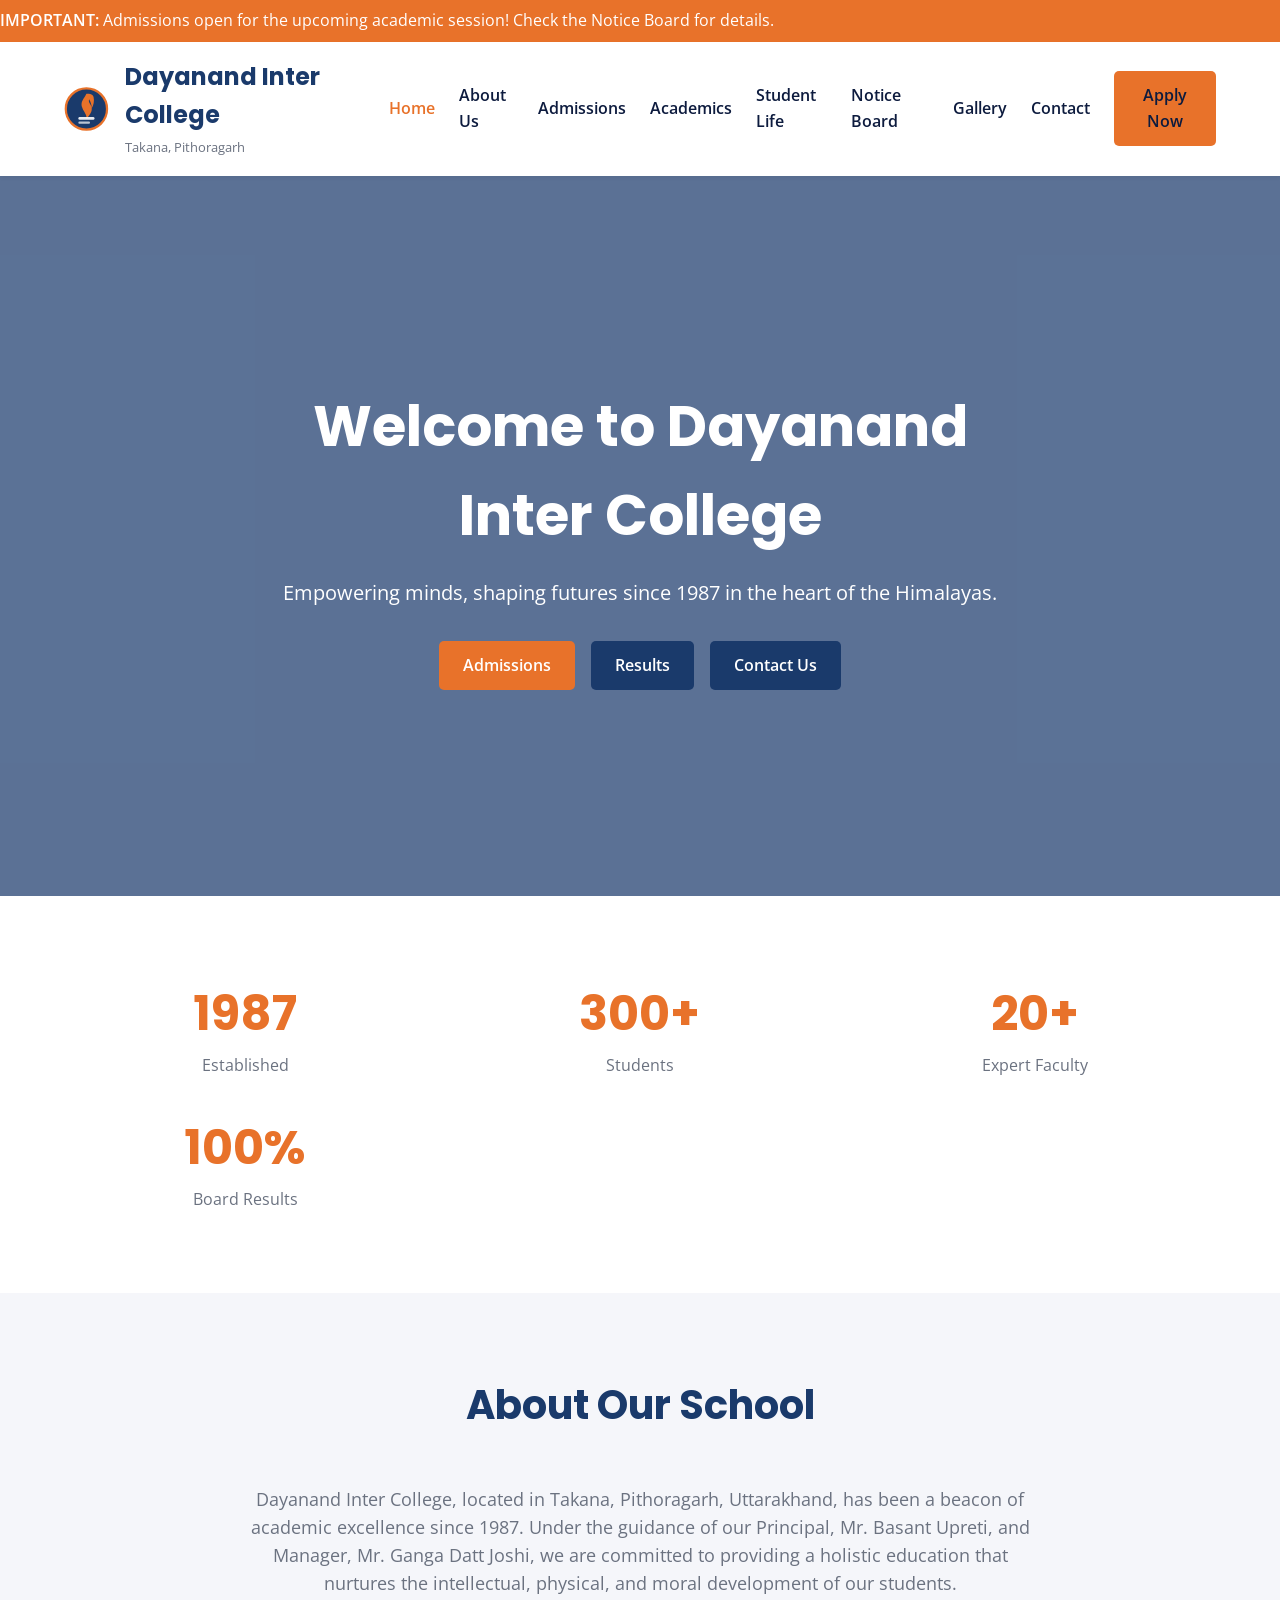
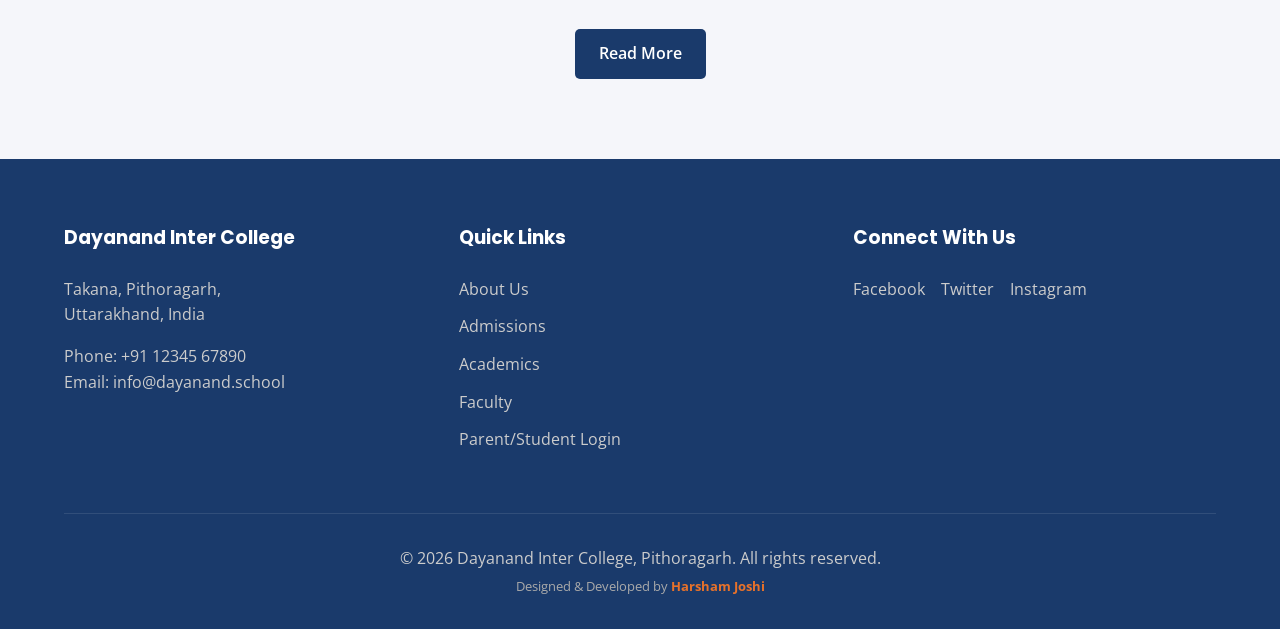
<file: index.html>
﻿<!DOCTYPE html>
<html lang="en">
<head>
    <meta charset="UTF-8">
    <meta name="viewport" content="width=device-width, initial-scale=1.0">
    <title>Dayanand Inter College | Pithoragarh</title>
    <link rel="stylesheet" href="css/style.css">
</head>
<body>
    <!-- Ticker -->
    <div class="ticker-wrap">
        <div class="ticker">
            <span style="font-weight: 600;">IMPORTANT:</span> Admissions open for the upcoming academic session! Check the Notice Board for details.
        </div>
    </div>

    <!-- Navbar -->
    <nav class="navbar">
        <a href="index.html" class="nav-brand">
            <svg width="50" height="50" viewBox="0 0 50 50" xmlns="http://www.w3.org/2000/svg">
                <circle cx="25" cy="25" r="23" fill="#1A3A6B" stroke="#E8722A" stroke-width="2.5"/>
                <path d="M25 8c-2.5 5.5-7.5 9-4.5 16 1.5 4.5 5.5 7.5 4.5 12 3-3.5 7.5-8 5.5-14-1.5-3.5-3.5-5-2.5-8 2 3.5 3 7 3 10 2-3.5 3-8 2-12.5-1-3-4-3.5-8-3.5z" fill="#E8722A"/>
                <rect x="16" y="34" width="18" height="3" rx="1.5" fill="white" opacity="0.9"/>
                <rect x="16" y="39" width="13" height="2.5" rx="1.2" fill="white" opacity="0.7"/>
            </svg>
            <div>
                <h1>Dayanand Inter College</h1>
                <span style="font-size: 0.8rem; color: var(--text-body);">Takana, Pithoragarh</span>
            </div>
        </a>
        <div class="menu-toggle">☰</div>
        <ul class="nav-links">
            <li><a href="index.html" style="color: var(--accent-orange);">Home</a></li>
            <li><a href="about.html">About Us</a></li>
            <li><a href="admissions.html">Admissions</a></li>
            <li><a href="academics.html">Academics</a></li>
            <li><a href="student-life.html">Student Life</a></li>
            <li><a href="notice-board.html">Notice Board</a></li>
            <li><a href="gallery.html">Gallery</a></li>
            <li><a href="contact.html">Contact</a></li>
            <li><a href="admissions.html" class="btn btn-accent">Apply Now</a></li>
        </ul>
    </nav>

    <!-- Hero Section -->
    <header class="hero" style="background-image: url('https://images.unsplash.com/photo-1592289196522-83c74eb734e5?auto=format&fit=crop&w=1600&q=80');">
        <div class="hero-content">
            <h1 class="floating-3d">Welcome to Dayanand Inter College</h1>
            <p>Empowering minds, shaping futures since 1987 in the heart of the Himalayas.</p>
            <div class="hero-buttons">
                <a href="admissions.html" class="btn btn-accent">Admissions</a>
                <a href="results.html" class="btn btn-primary">Results</a>
                <a href="contact.html" class="btn btn-primary">Contact Us</a>
            </div>
        </div>
    </header>

    <!-- Quick Stats -->
    <section class="section" style="background: var(--bg-white);">
        <div class="grid" style="text-align: center;">
            <div>
                <h2 style="font-size: 3rem; color: var(--accent-orange); margin-bottom: 0;">1987</h2>
                <p>Established</p>
            </div>
            <div>
                <h2 style="font-size: 3rem; color: var(--accent-orange); margin-bottom: 0;">300+</h2>
                <p>Students</p>
            </div>
            <div>
                <h2 style="font-size: 3rem; color: var(--accent-orange); margin-bottom: 0;">20+</h2>
                <p>Expert Faculty</p>
            </div>
            <div>
                <h2 style="font-size: 3rem; color: var(--accent-orange); margin-bottom: 0;">100%</h2>
                <p>Board Results</p>
            </div>
        </div>
    </section>

    <!-- About Preview -->
    <section class="section">
        <h2 class="section-title">About Our School</h2>
        <div style="max-width: 800px; margin: 0 auto; text-align: center;">
            <p style="font-size: 1.1rem; margin-bottom: 2rem;">Dayanand Inter College, located in Takana, Pithoragarh, Uttarakhand, has been a beacon of academic excellence since 1987. Under the guidance of our Principal, Mr. Basant Upreti, and Manager, Mr. Ganga Datt Joshi, we are committed to providing a holistic education that nurtures the intellectual, physical, and moral development of our students.</p>
            <a href="about.html" class="btn btn-primary">Read More</a>
        </div>
    </section>

    <!-- Footer -->
    <footer class="footer">
        <div class="footer-grid">
            <div>
                <h3>Dayanand Inter College</h3>
                <p style="margin-bottom: 1rem; color: #ccc;">Takana, Pithoragarh,<br>Uttarakhand, India</p>
                <p style="color: #ccc;">Phone: +91 12345 67890</p>
                <p style="color: #ccc;">Email: info@dayanand.school</p>
            </div>
            <div>
                <h3>Quick Links</h3>
                <ul>
                    <li><a href="about.html">About Us</a></li>
                    <li><a href="admissions.html">Admissions</a></li>
                    <li><a href="academics.html">Academics</a></li>
                    <li><a href="faculty.html">Faculty</a></li>
                    <li><a href="#">Parent/Student Login</a></li>
                </ul>
            </div>
            <div>
                <h3>Connect With Us</h3>
                <ul style="display: flex; gap: 1rem;">
                    <li><a href="#">Facebook</a></li>
                    <li><a href="#">Twitter</a></li>
                    <li><a href="#">Instagram</a></li>
                </ul>
            </div>
        </div>
        <div class="footer-bottom" style="display:flex; flex-direction:column; align-items:center; gap:0.3rem;">
            <p>&copy; 2026 Dayanand Inter College, Pithoragarh. All rights reserved.</p><p style="font-size:0.8rem; color:#aaa;">Designed &amp; Developed by <strong style="color:var(--accent-orange);">Harsham Joshi</strong></p>
        </div>
    </footer>

    <script src="js/main.js"></script>
</body>
</html>
</file>
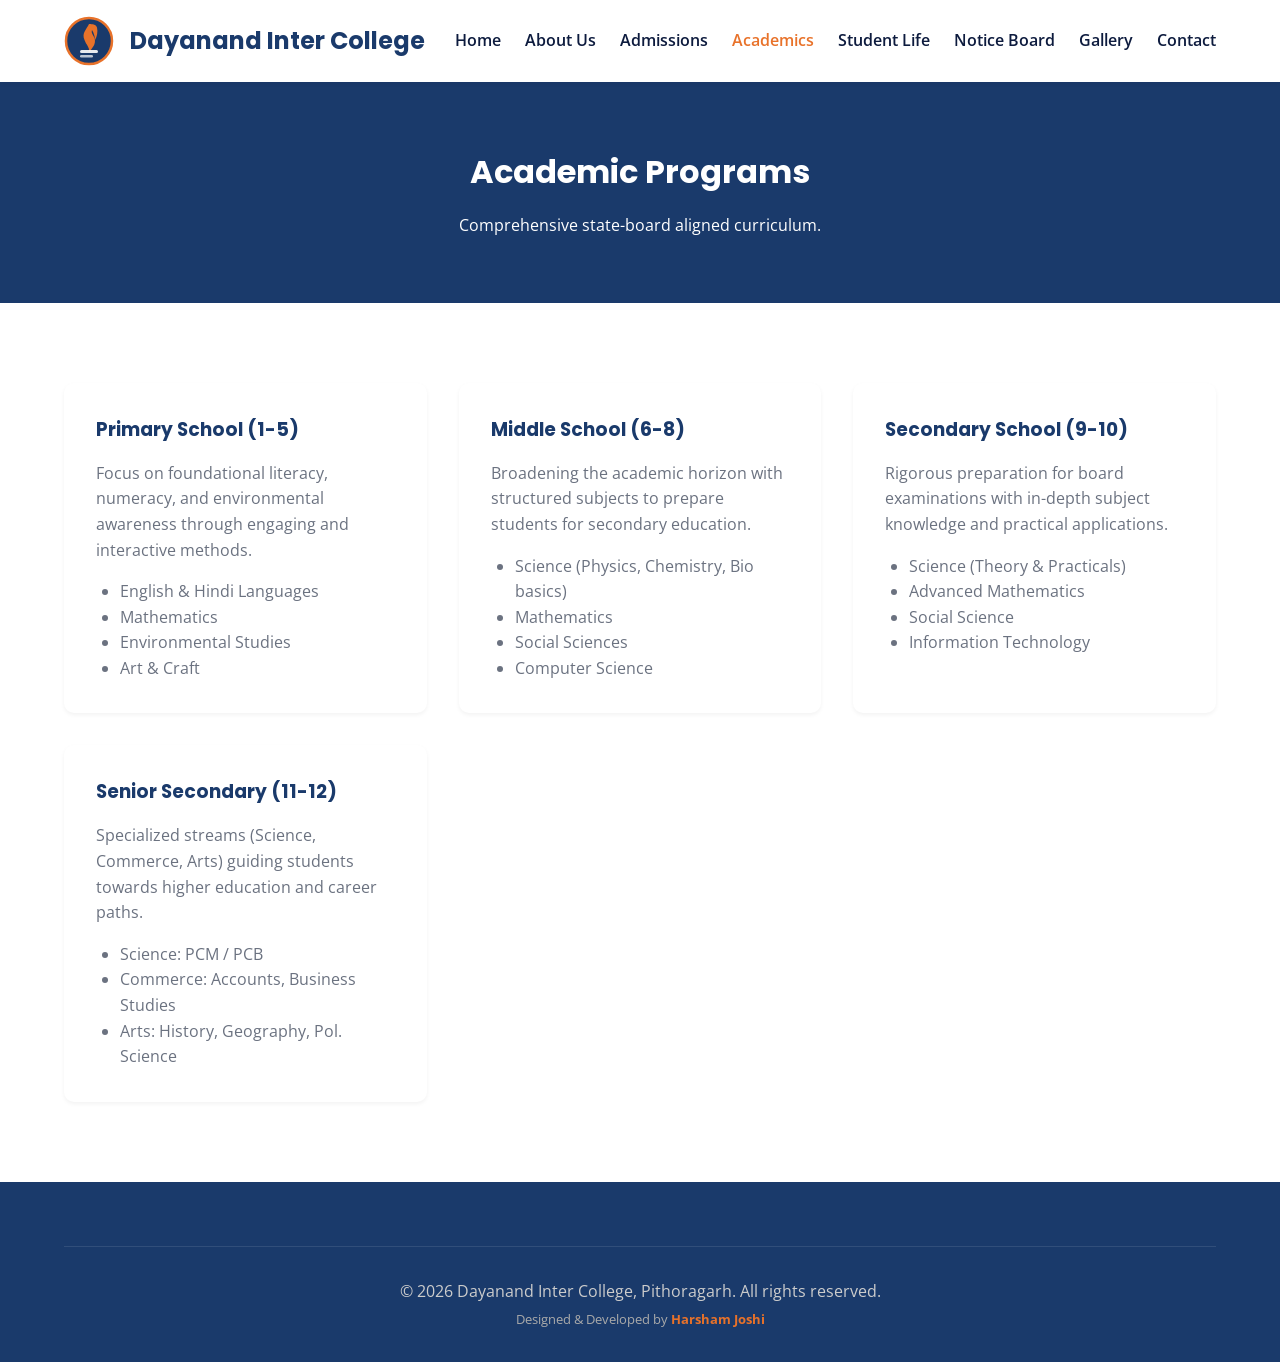
<file: academics.html>
﻿<!DOCTYPE html>
<html lang="en">
<head>
    <meta charset="UTF-8">
    <meta name="viewport" content="width=device-width, initial-scale=1.0">
    <title>Academics | Dayanand Inter College</title>
    <link rel="stylesheet" href="css/style.css">
</head>
<body>
    <!-- Navbar -->
    <nav class="navbar">
        <a href="index.html" class="nav-brand">
            <svg width="50" height="50" viewBox="0 0 50 50" xmlns="http://www.w3.org/2000/svg">
                <circle cx="25" cy="25" r="23" fill="#1A3A6B" stroke="#E8722A" stroke-width="2.5"/>
                <path d="M25 8c-2.5 5.5-7.5 9-4.5 16 1.5 4.5 5.5 7.5 4.5 12 3-3.5 7.5-8 5.5-14-1.5-3.5-3.5-5-2.5-8 2 3.5 3 7 3 10 2-3.5 3-8 2-12.5-1-3-4-3.5-8-3.5z" fill="#E8722A"/>
                <rect x="16" y="34" width="18" height="3" rx="1.5" fill="white" opacity="0.9"/>
                <rect x="16" y="39" width="13" height="2.5" rx="1.2" fill="white" opacity="0.7"/>
            </svg>
            <div>
                <h1>Dayanand Inter College</h1>
            </div>
        </a>
        <div class="menu-toggle">☰</div>
        <ul class="nav-links">
            <li><a href="index.html">Home</a></li>
            <li><a href="about.html">About Us</a></li>
            <li><a href="admissions.html">Admissions</a></li>
            <li><a href="academics.html" style="color: var(--accent-orange);">Academics</a></li>
            <li><a href="student-life.html">Student Life</a></li>
            <li><a href="notice-board.html">Notice Board</a></li>
            <li><a href="gallery.html">Gallery</a></li>
            <li><a href="contact.html">Contact</a></li>
        </ul>
    </nav>

    <div style="background-color: var(--primary-blue); color: white; padding: 4rem 5%; text-align: center;">
        <h1 style="color: white; margin-bottom: 0;">Academic Programs</h1>
        <p style="margin-top: 1rem;">Comprehensive state-board aligned curriculum.</p>
    </div>

    <section class="section" style="background: var(--bg-white);">
        <div class="grid">
            <div class="card">
                <h3 style="color: var(--primary-blue);">Primary School (1-5)</h3>
                <p>Focus on foundational literacy, numeracy, and environmental awareness through engaging and interactive methods.</p>
                <ul style="margin-top: 1rem; padding-left: 1.5rem; color: var(--text-body);">
                    <li>English & Hindi Languages</li>
                    <li>Mathematics</li>
                    <li>Environmental Studies</li>
                    <li>Art & Craft</li>
                </ul>
            </div>
            
            <div class="card">
                <h3 style="color: var(--primary-blue);">Middle School (6-8)</h3>
                <p>Broadening the academic horizon with structured subjects to prepare students for secondary education.</p>
                <ul style="margin-top: 1rem; padding-left: 1.5rem; color: var(--text-body);">
                    <li>Science (Physics, Chemistry, Bio basics)</li>
                    <li>Mathematics</li>
                    <li>Social Sciences</li>
                    <li>Computer Science</li>
                </ul>
            </div>

            <div class="card">
                <h3 style="color: var(--primary-blue);">Secondary School (9-10)</h3>
                <p>Rigorous preparation for board examinations with in-depth subject knowledge and practical applications.</p>
                <ul style="margin-top: 1rem; padding-left: 1.5rem; color: var(--text-body);">
                    <li>Science (Theory & Practicals)</li>
                    <li>Advanced Mathematics</li>
                    <li>Social Science</li>
                    <li>Information Technology</li>
                </ul>
            </div>

            <div class="card">
                <h3 style="color: var(--primary-blue);">Senior Secondary (11-12)</h3>
                <p>Specialized streams (Science, Commerce, Arts) guiding students towards higher education and career paths.</p>
                <ul style="margin-top: 1rem; padding-left: 1.5rem; color: var(--text-body);">
                    <li>Science: PCM / PCB</li>
                    <li>Commerce: Accounts, Business Studies</li>
                    <li>Arts: History, Geography, Pol. Science</li>
                </ul>
            </div>
        </div>
    </section>

    <!-- Footer -->
    <footer class="footer">
        <div class="footer-bottom" style="display:flex; flex-direction:column; align-items:center; gap:0.3rem;">
            <p>&copy; 2026 Dayanand Inter College, Pithoragarh. All rights reserved.</p><p style="font-size:0.8rem; color:#aaa;">Designed &amp; Developed by <strong style="color:var(--accent-orange);">Harsham Joshi</strong></p>
        </div>
    </footer>

    <script src="js/main.js"></script>
</body>
</html>
</file>
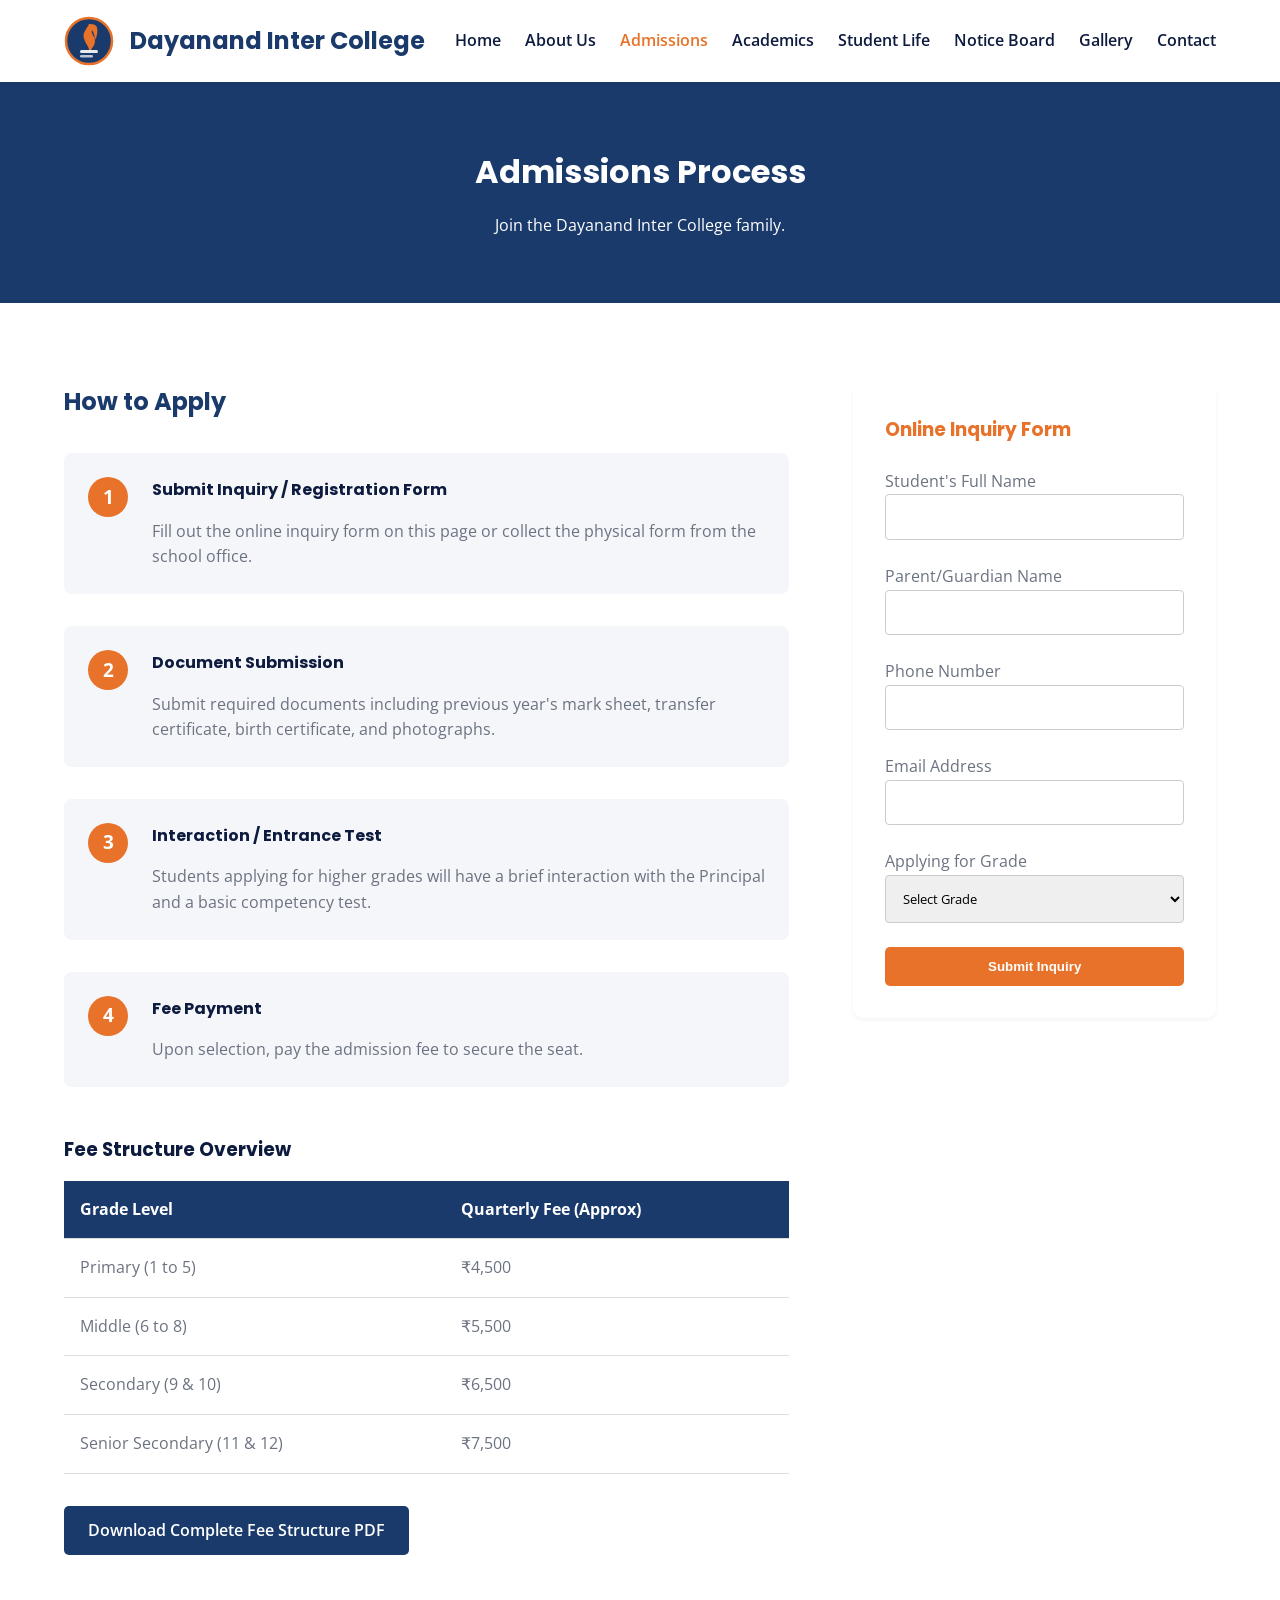
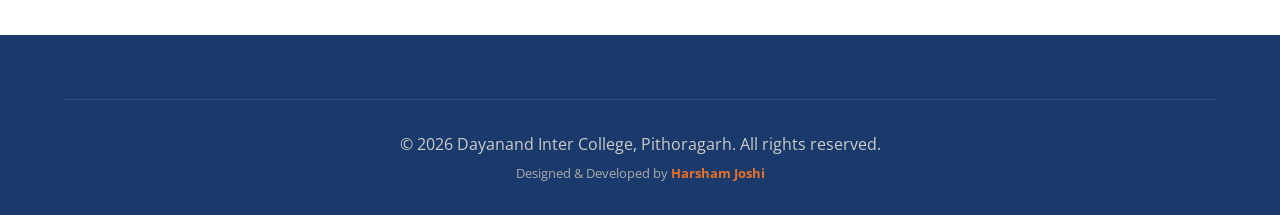
<file: admissions.html>
﻿<!DOCTYPE html>
<html lang="en">
<head>
    <meta charset="UTF-8">
    <meta name="viewport" content="width=device-width, initial-scale=1.0">
    <title>Admissions | Dayanand Inter College</title>
    <link rel="stylesheet" href="css/style.css">
    <style>
        .step {
            display: flex;
            align-items: flex-start;
            margin-bottom: 2rem;
            background: var(--bg-light);
            padding: 1.5rem;
            border-radius: 8px;
        }
        .step-number {
            background: var(--accent-orange);
            color: white;
            width: 40px;
            height: 40px;
            border-radius: 50%;
            display: flex;
            align-items: center;
            justify-content: center;
            font-weight: bold;
            font-size: 1.2rem;
            margin-right: 1.5rem;
            flex-shrink: 0;
        }
        table {
            width: 100%;
            border-collapse: collapse;
            margin-bottom: 2rem;
            background: white;
        }
        th, td {
            padding: 1rem;
            text-align: left;
            border-bottom: 1px solid #ddd;
        }
        th {
            background-color: var(--primary-blue);
            color: white;
        }
        .form-group {
            margin-bottom: 1.5rem;
        }
        .form-control {
            width: 100%;
            padding: 0.8rem;
            border: 1px solid #ccc;
            border-radius: 4px;
            font-family: var(--font-body);
        }
    </style>
</head>
<body>
    <!-- Navbar -->
    <nav class="navbar">
        <a href="index.html" class="nav-brand">
            <svg width="50" height="50" viewBox="0 0 50 50" xmlns="http://www.w3.org/2000/svg">
                <circle cx="25" cy="25" r="23" fill="#1A3A6B" stroke="#E8722A" stroke-width="2.5"/>
                <path d="M25 8c-2.5 5.5-7.5 9-4.5 16 1.5 4.5 5.5 7.5 4.5 12 3-3.5 7.5-8 5.5-14-1.5-3.5-3.5-5-2.5-8 2 3.5 3 7 3 10 2-3.5 3-8 2-12.5-1-3-4-3.5-8-3.5z" fill="#E8722A"/>
                <rect x="16" y="34" width="18" height="3" rx="1.5" fill="white" opacity="0.9"/>
                <rect x="16" y="39" width="13" height="2.5" rx="1.2" fill="white" opacity="0.7"/>
            </svg>
            <div>
                <h1>Dayanand Inter College</h1>
            </div>
        </a>
        <div class="menu-toggle">☰</div>
        <ul class="nav-links">
            <li><a href="index.html">Home</a></li>
            <li><a href="about.html">About Us</a></li>
            <li><a href="admissions.html" style="color: var(--accent-orange);">Admissions</a></li>
            <li><a href="academics.html">Academics</a></li>
            <li><a href="student-life.html">Student Life</a></li>
            <li><a href="notice-board.html">Notice Board</a></li>
            <li><a href="gallery.html">Gallery</a></li>
            <li><a href="contact.html">Contact</a></li>
        </ul>
    </nav>

    <div style="background-color: var(--primary-blue); color: white; padding: 4rem 5%; text-align: center;">
        <h1 class="floating-3d" style="color: white; margin-bottom: 0;">Admissions Process</h1>
        <p style="margin-top: 1rem;">Join the Dayanand Inter College family.</p>
    </div>

    <section class="section" style="background: var(--bg-white);">
        <div class="grid" style="grid-template-columns: 2fr 1fr; gap: 4rem;">
            
            <!-- Left Column: Process & Info -->
            <div>
                <h2 style="color: var(--primary-blue); margin-bottom: 2rem;">How to Apply</h2>
                
                <div class="step">
                    <div class="step-number">1</div>
                    <div>
                        <h4>Submit Inquiry / Registration Form</h4>
                        <p>Fill out the online inquiry form on this page or collect the physical form from the school office.</p>
                    </div>
                </div>
                
                <div class="step">
                    <div class="step-number">2</div>
                    <div>
                        <h4>Document Submission</h4>
                        <p>Submit required documents including previous year's mark sheet, transfer certificate, birth certificate, and photographs.</p>
                    </div>
                </div>
                
                <div class="step">
                    <div class="step-number">3</div>
                    <div>
                        <h4>Interaction / Entrance Test</h4>
                        <p>Students applying for higher grades will have a brief interaction with the Principal and a basic competency test.</p>
                    </div>
                </div>

                <div class="step">
                    <div class="step-number">4</div>
                    <div>
                        <h4>Fee Payment</h4>
                        <p>Upon selection, pay the admission fee to secure the seat.</p>
                    </div>
                </div>

                <h3 style="margin-top: 3rem; margin-bottom: 1rem;">Fee Structure Overview</h3>
                <table>
                    <thead>
                        <tr>
                            <th>Grade Level</th>
                            <th>Quarterly Fee (Approx)</th>
                        </tr>
                    </thead>
                    <tbody>
                        <tr>
                            <td>Primary (1 to 5)</td>
                            <td>₹4,500</td>
                        </tr>
                        <tr>
                            <td>Middle (6 to 8)</td>
                            <td>₹5,500</td>
                        </tr>
                        <tr>
                            <td>Secondary (9 & 10)</td>
                            <td>₹6,500</td>
                        </tr>
                        <tr>
                            <td>Senior Secondary (11 & 12)</td>
                            <td>₹7,500</td>
                        </tr>
                    </tbody>
                </table>
                <a href="#" class="btn btn-primary">Download Complete Fee Structure PDF</a>
            </div>

            <!-- Right Column: Form -->
            <div>
                <div class="card" style="position: sticky; top: 100px;">
                    <h3 style="color: var(--accent-orange); margin-bottom: 1.5rem;">Online Inquiry Form</h3>
                    <form onsubmit="event.preventDefault(); alert('Inquiry submitted successfully! Our admission counselor will contact you soon.');">
                        <div class="form-group">
                            <label>Student's Full Name</label>
                            <input type="text" class="form-control" required>
                        </div>
                        <div class="form-group">
                            <label>Parent/Guardian Name</label>
                            <input type="text" class="form-control" required>
                        </div>
                        <div class="form-group">
                            <label>Phone Number</label>
                            <input type="tel" class="form-control" required>
                        </div>
                        <div class="form-group">
                            <label>Email Address</label>
                            <input type="email" class="form-control" required>
                        </div>
                        <div class="form-group">
                            <label>Applying for Grade</label>
                            <select class="form-control" required>
                                <option value="">Select Grade</option>
                                <option value="6">Grade 6</option>
                                <option value="7">Grade 7</option>
                                <option value="8">Grade 8</option>
                                <option value="9">Grade 9</option>
                                <option value="11">Grade 11</option>
                            </select>
                        </div>
                        <button type="submit" class="btn btn-accent" style="width: 100%;">Submit Inquiry</button>
                    </form>
                </div>
            </div>

        </div>
    </section>

    <!-- Footer -->
    <footer class="footer">
        <div class="footer-bottom" style="display:flex; flex-direction:column; align-items:center; gap:0.3rem;">
            <p>&copy; 2026 Dayanand Inter College, Pithoragarh. All rights reserved.</p><p style="font-size:0.8rem; color:#aaa;">Designed &amp; Developed by <strong style="color:var(--accent-orange);">Harsham Joshi</strong></p>
        </div>
    </footer>

    <script src="js/main.js"></script>
</body>
</html>
</file>
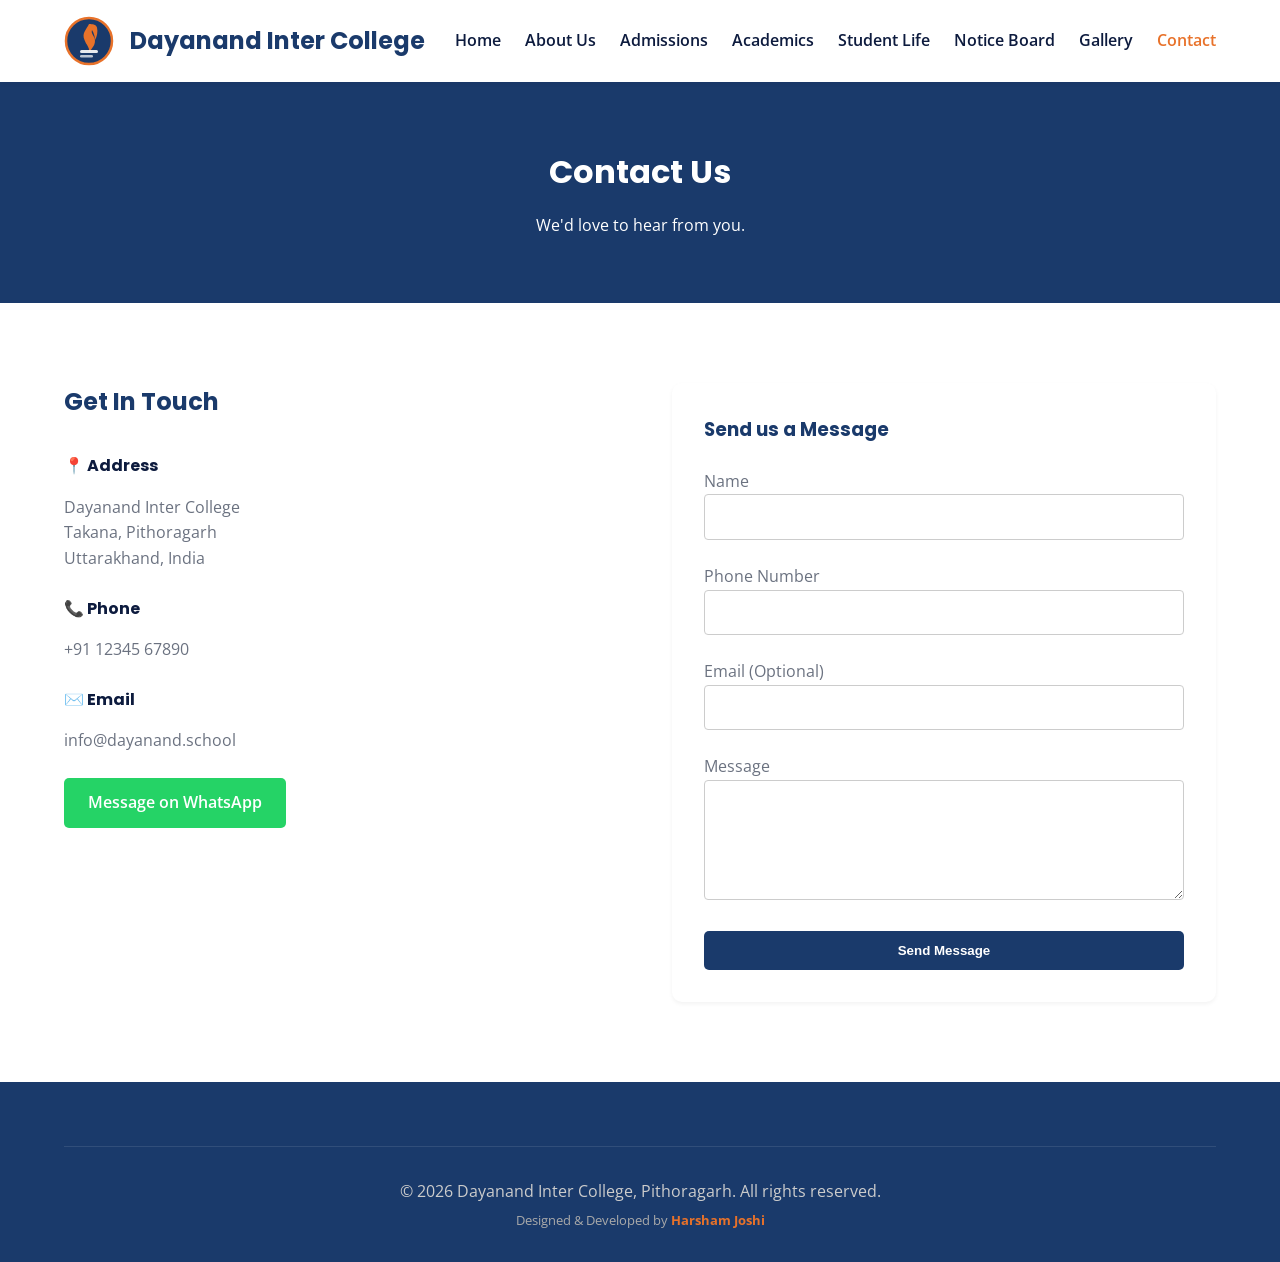
<file: contact.html>
﻿<!DOCTYPE html>
<html lang="en">
<head>
    <meta charset="UTF-8">
    <meta name="viewport" content="width=device-width, initial-scale=1.0">
    <title>Contact Us | Dayanand Inter College</title>
    <link rel="stylesheet" href="css/style.css">
    <style>
        .form-group { margin-bottom: 1.5rem; }
        .form-control { width: 100%; padding: 0.8rem; border: 1px solid #ccc; border-radius: 4px; font-family: var(--font-body); }
        textarea.form-control { resize: vertical; min-height: 120px; }
    </style>
</head>
<body>
    <!-- Navbar -->
    <nav class="navbar">
        <a href="index.html" class="nav-brand">
            <svg width="50" height="50" viewBox="0 0 50 50" xmlns="http://www.w3.org/2000/svg">
                <circle cx="25" cy="25" r="23" fill="#1A3A6B" stroke="#E8722A" stroke-width="2.5"/>
                <path d="M25 8c-2.5 5.5-7.5 9-4.5 16 1.5 4.5 5.5 7.5 4.5 12 3-3.5 7.5-8 5.5-14-1.5-3.5-3.5-5-2.5-8 2 3.5 3 7 3 10 2-3.5 3-8 2-12.5-1-3-4-3.5-8-3.5z" fill="#E8722A"/>
                <rect x="16" y="34" width="18" height="3" rx="1.5" fill="white" opacity="0.9"/>
                <rect x="16" y="39" width="13" height="2.5" rx="1.2" fill="white" opacity="0.7"/>
            </svg>
            <div>
                <h1>Dayanand Inter College</h1>
            </div>
        </a>
        <div class="menu-toggle">☰</div>
        <ul class="nav-links">
            <li><a href="index.html">Home</a></li>
            <li><a href="about.html">About Us</a></li>
            <li><a href="admissions.html">Admissions</a></li>
            <li><a href="academics.html">Academics</a></li>
            <li><a href="student-life.html">Student Life</a></li>
            <li><a href="notice-board.html">Notice Board</a></li>
            <li><a href="gallery.html">Gallery</a></li>
            <li><a href="contact.html" style="color: var(--accent-orange);">Contact</a></li>
        </ul>
    </nav>

    <div style="background-color: var(--primary-blue); color: white; padding: 4rem 5%; text-align: center;">
        <h1 style="color: white; margin-bottom: 0;">Contact Us</h1>
        <p style="margin-top: 1rem;">We'd love to hear from you.</p>
    </div>

    <section class="section" style="background: var(--bg-white);">
        <div class="grid" style="grid-template-columns: 1fr 1fr; gap: 4rem;">
            
            <!-- Contact Info -->
            <div>
                <h2 style="color: var(--primary-blue); margin-bottom: 2rem;">Get In Touch</h2>
                <div style="margin-bottom: 1.5rem;">
                    <h4 style="color: var(--text-heading);">📍 Address</h4>
                    <p>Dayanand Inter College<br>Takana, Pithoragarh<br>Uttarakhand, India</p>
                </div>
                <div style="margin-bottom: 1.5rem;">
                    <h4 style="color: var(--text-heading);">📞 Phone</h4>
                    <p>+91 12345 67890</p>
                </div>
                <div style="margin-bottom: 1.5rem;">
                    <h4 style="color: var(--text-heading);">✉️ Email</h4>
                    <p>info@dayanand.school</p>
                </div>
                <div style="margin-bottom: 2rem;">
                    <a href="#" class="btn btn-accent" style="background-color: #25D366; color: white;">Message on WhatsApp</a>
                </div>
            </div>

            <!-- Contact Form -->
            <div>
                <div class="card">
                    <h3 style="color: var(--primary-blue); margin-bottom: 1.5rem;">Send us a Message</h3>
                    <form onsubmit="event.preventDefault(); alert('Message sent successfully!');">
                        <div class="form-group">
                            <label>Name</label>
                            <input type="text" class="form-control" required>
                        </div>
                        <div class="form-group">
                            <label>Phone Number</label>
                            <input type="tel" class="form-control" required>
                        </div>
                        <div class="form-group">
                            <label>Email (Optional)</label>
                            <input type="email" class="form-control">
                        </div>
                        <div class="form-group">
                            <label>Message</label>
                            <textarea class="form-control" required></textarea>
                        </div>
                        <button type="submit" class="btn btn-primary" style="width: 100%;">Send Message</button>
                    </form>
                </div>
            </div>

        </div>
    </section>

    <!-- Footer -->
    <footer class="footer">
        <div class="footer-bottom" style="display:flex; flex-direction:column; align-items:center; gap:0.3rem;">
            <p>&copy; 2026 Dayanand Inter College, Pithoragarh. All rights reserved.</p><p style="font-size:0.8rem; color:#aaa;">Designed &amp; Developed by <strong style="color:var(--accent-orange);">Harsham Joshi</strong></p>
        </div>
    </footer>

    <script src="js/main.js"></script>
</body>
</html>
</file>
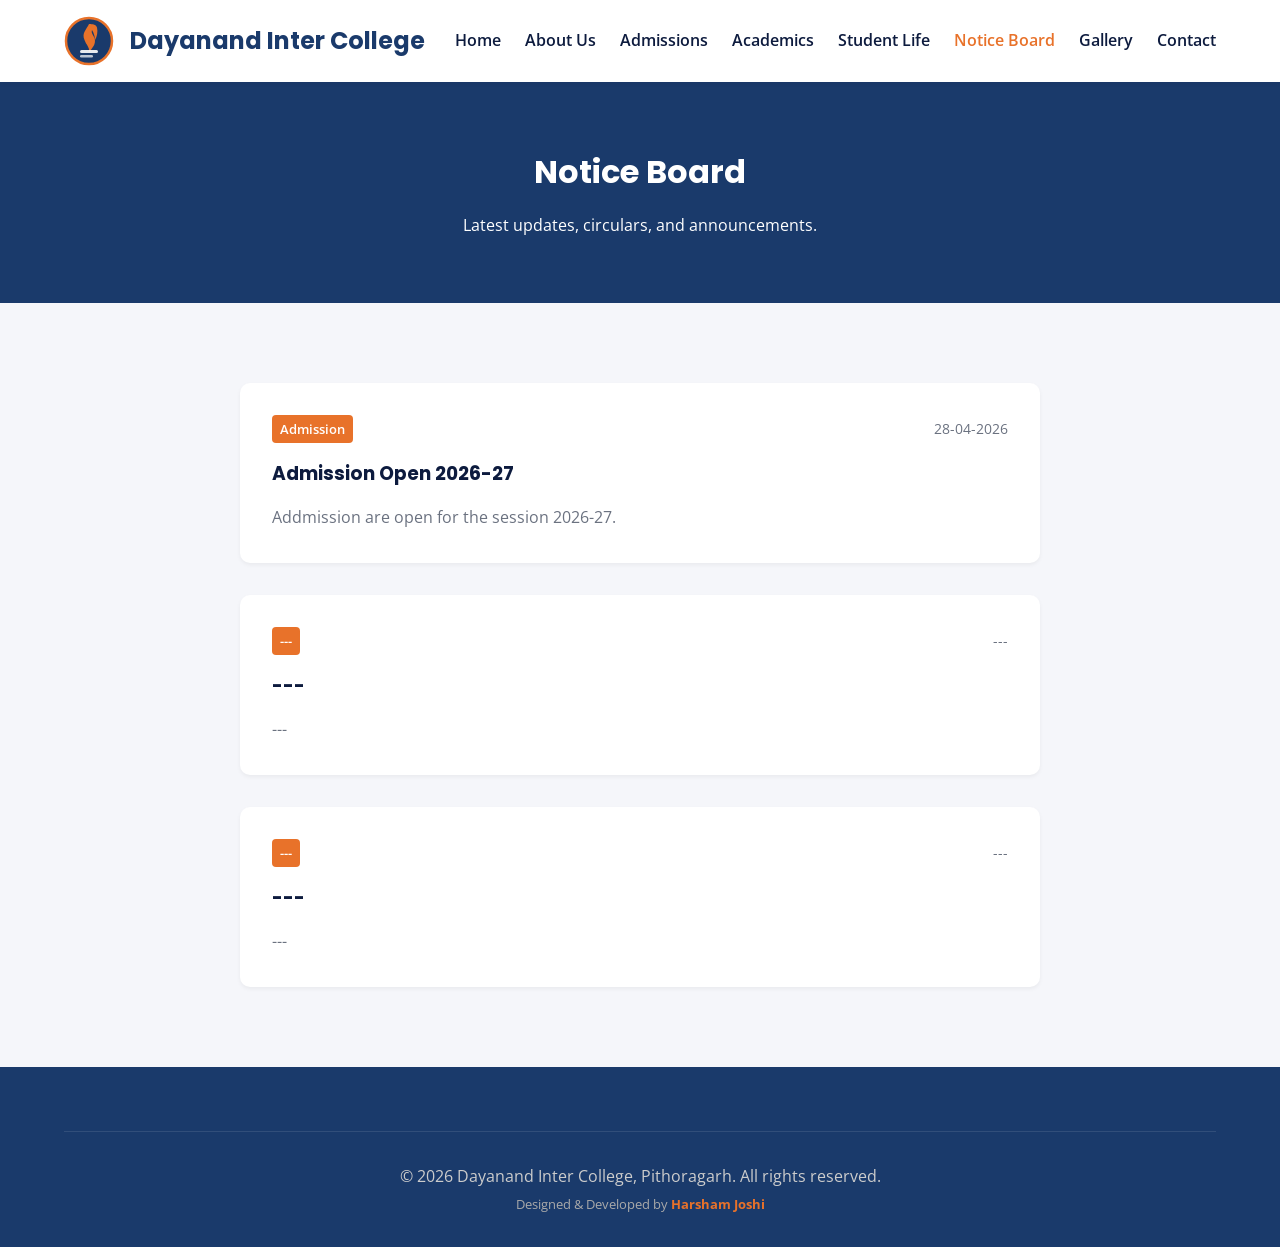
<file: notice-board.html>
﻿<!DOCTYPE html>
<html lang="en">
<head>
    <meta charset="UTF-8">
    <meta name="viewport" content="width=device-width, initial-scale=1.0">
    <title>Notice Board | Dayanand Inter College</title>
    <link rel="stylesheet" href="css/style.css">
</head>
<body>
    <!-- Navbar -->
    <nav class="navbar">
        <a href="index.html" class="nav-brand">
            <svg width="50" height="50" viewBox="0 0 50 50" xmlns="http://www.w3.org/2000/svg">
                <circle cx="25" cy="25" r="23" fill="#1A3A6B" stroke="#E8722A" stroke-width="2.5"/>
                <path d="M25 8c-2.5 5.5-7.5 9-4.5 16 1.5 4.5 5.5 7.5 4.5 12 3-3.5 7.5-8 5.5-14-1.5-3.5-3.5-5-2.5-8 2 3.5 3 7 3 10 2-3.5 3-8 2-12.5-1-3-4-3.5-8-3.5z" fill="#E8722A"/>
                <rect x="16" y="34" width="18" height="3" rx="1.5" fill="white" opacity="0.9"/>
                <rect x="16" y="39" width="13" height="2.5" rx="1.2" fill="white" opacity="0.7"/>
            </svg>
            <div>
                <h1>Dayanand Inter College</h1>
            </div>
        </a>
        <div class="menu-toggle">☰</div>
        <ul class="nav-links">
            <li><a href="index.html">Home</a></li>
            <li><a href="about.html">About Us</a></li>
            <li><a href="admissions.html">Admissions</a></li>
            <li><a href="academics.html">Academics</a></li>
            <li><a href="student-life.html">Student Life</a></li>
            <li><a href="notice-board.html" style="color: var(--accent-orange);">Notice Board</a></li>
            <li><a href="gallery.html">Gallery</a></li>
            <li><a href="contact.html">Contact</a></li>
        </ul>
    </nav>

    <div style="background-color: var(--primary-blue); color: white; padding: 4rem 5%; text-align: center;">
        <h1 style="color: white; margin-bottom: 0;">Notice Board</h1>
        <p style="margin-top: 1rem;">Latest updates, circulars, and announcements.</p>
    </div>

    <!-- Notice Container populated by JS -->
    <section class="section" style="background: var(--bg-light);">
        <div id="notice-container" class="grid" style="grid-template-columns: 1fr; max-width: 800px; margin: 0 auto;">
            <!-- JavaScript will insert notice cards here -->
        </div>
    </section>

    <!-- Footer -->
    <footer class="footer">
        <div class="footer-bottom" style="display:flex; flex-direction:column; align-items:center; gap:0.3rem;">
            <p>&copy; 2026 Dayanand Inter College, Pithoragarh. All rights reserved.</p><p style="font-size:0.8rem; color:#aaa;">Designed &amp; Developed by <strong style="color:var(--accent-orange);">Harsham Joshi</strong></p>
        </div>
    </footer>

    <script src="js/main.js"></script>
</body>
</html>
</file>
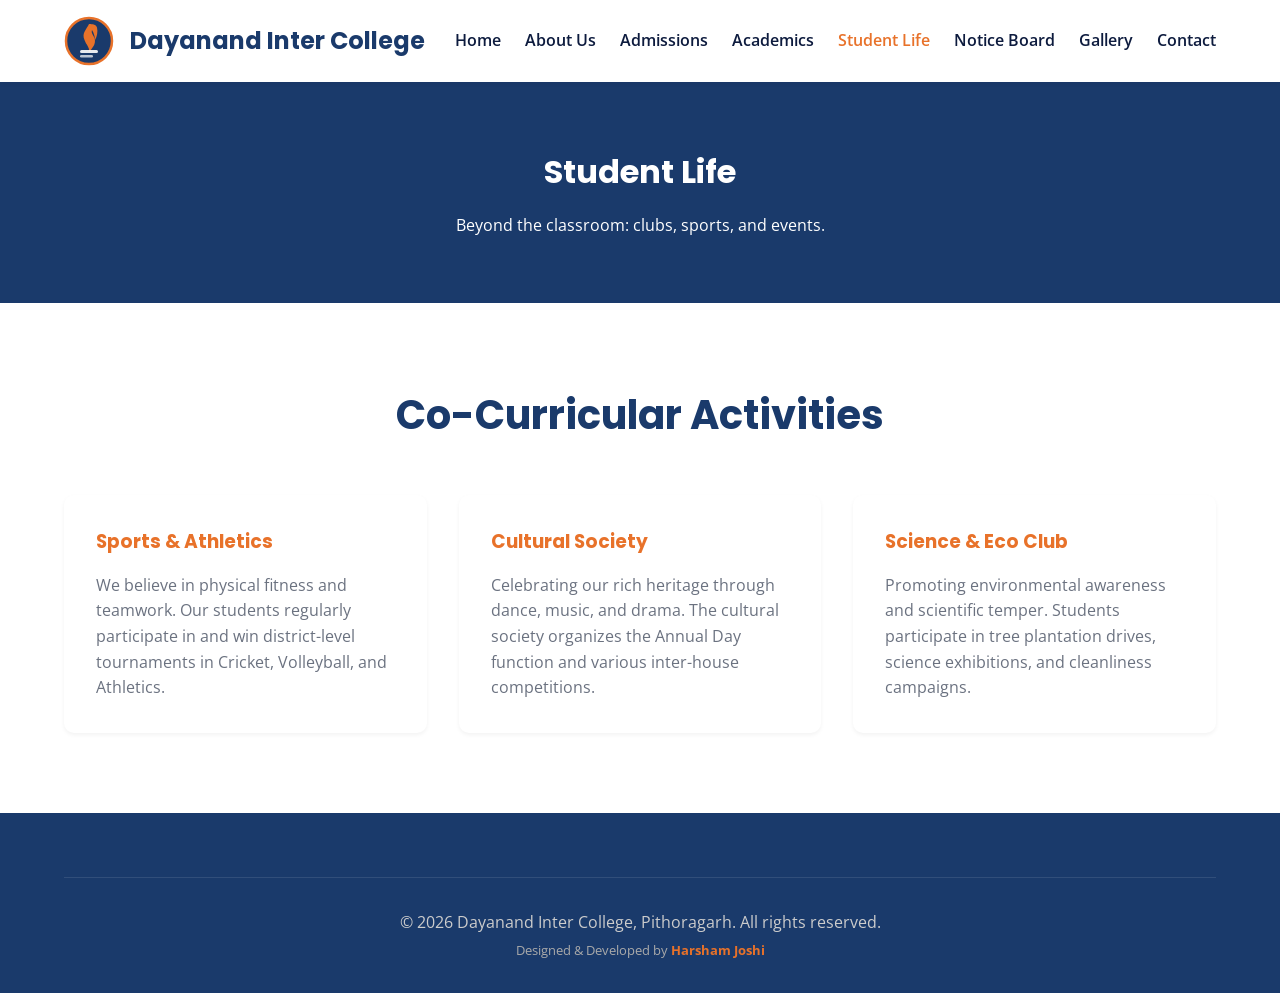
<file: student-life.html>
﻿<!DOCTYPE html>
<html lang="en">
<head>
    <meta charset="UTF-8">
    <meta name="viewport" content="width=device-width, initial-scale=1.0">
    <title>Student Life | Dayanand Inter College</title>
    <link rel="stylesheet" href="css/style.css">
</head>
<body>
    <!-- Navbar -->
    <nav class="navbar">
        <a href="index.html" class="nav-brand">
            <svg width="50" height="50" viewBox="0 0 50 50" xmlns="http://www.w3.org/2000/svg">
                <circle cx="25" cy="25" r="23" fill="#1A3A6B" stroke="#E8722A" stroke-width="2.5"/>
                <path d="M25 8c-2.5 5.5-7.5 9-4.5 16 1.5 4.5 5.5 7.5 4.5 12 3-3.5 7.5-8 5.5-14-1.5-3.5-3.5-5-2.5-8 2 3.5 3 7 3 10 2-3.5 3-8 2-12.5-1-3-4-3.5-8-3.5z" fill="#E8722A"/>
                <rect x="16" y="34" width="18" height="3" rx="1.5" fill="white" opacity="0.9"/>
                <rect x="16" y="39" width="13" height="2.5" rx="1.2" fill="white" opacity="0.7"/>
            </svg>
            <div>
                <h1>Dayanand Inter College</h1>
            </div>
        </a>
        <div class="menu-toggle">☰</div>
        <ul class="nav-links">
            <li><a href="index.html">Home</a></li>
            <li><a href="about.html">About Us</a></li>
            <li><a href="admissions.html">Admissions</a></li>
            <li><a href="academics.html">Academics</a></li>
            <li><a href="student-life.html" style="color: var(--accent-orange);">Student Life</a></li>
            <li><a href="notice-board.html">Notice Board</a></li>
            <li><a href="gallery.html">Gallery</a></li>
            <li><a href="contact.html">Contact</a></li>
        </ul>
    </nav>

    <div style="background-color: var(--primary-blue); color: white; padding: 4rem 5%; text-align: center;">
        <h1 style="color: white; margin-bottom: 0;">Student Life</h1>
        <p style="margin-top: 1rem;">Beyond the classroom: clubs, sports, and events.</p>
    </div>

    <section class="section" style="background: var(--bg-white);">
        <h2 class="section-title">Co-Curricular Activities</h2>
        <div class="grid">
            <div class="card">
                <h3 style="color: var(--accent-orange);">Sports & Athletics</h3>
                <p>We believe in physical fitness and teamwork. Our students regularly participate in and win district-level tournaments in Cricket, Volleyball, and Athletics.</p>
            </div>
            <div class="card">
                <h3 style="color: var(--accent-orange);">Cultural Society</h3>
                <p>Celebrating our rich heritage through dance, music, and drama. The cultural society organizes the Annual Day function and various inter-house competitions.</p>
            </div>
            <div class="card">
                <h3 style="color: var(--accent-orange);">Science & Eco Club</h3>
                <p>Promoting environmental awareness and scientific temper. Students participate in tree plantation drives, science exhibitions, and cleanliness campaigns.</p>
            </div>
        </div>
    </section>

    <!-- Footer -->
    <footer class="footer">
        <div class="footer-bottom" style="display:flex; flex-direction:column; align-items:center; gap:0.3rem;">
            <p>&copy; 2026 Dayanand Inter College, Pithoragarh. All rights reserved.</p><p style="font-size:0.8rem; color:#aaa;">Designed &amp; Developed by <strong style="color:var(--accent-orange);">Harsham Joshi</strong></p>
        </div>
    </footer>

    <script src="js/main.js"></script>
</body>
</html>
</file>
<file: css/style.css>
/* 
  Global Design System for Dayanand Inter College 
*/

@import url('https://fonts.googleapis.com/css2?family=Open+Sans:wght@400;600&family=Poppins:wght@500;600;700&display=swap');

:root {
  /* Colors */
  --bg-white: #FFFFFF;
  --bg-light: #F5F6FA;
  --primary-blue: #1A3A6B;
  --accent-orange: #E8722A;
  --text-heading: #0D1B3E;
  --text-body: #6B7280;
  
  /* Typography */
  --font-heading: 'Poppins', sans-serif;
  --font-body: 'Open Sans', sans-serif;
  
  /* Shadows */
  --shadow-sm: 0 2px 4px rgba(0,0,0,0.05);
  --shadow-md: 0 4px 6px rgba(0,0,0,0.1);
  --shadow-lg: 0 10px 15px rgba(0,0,0,0.1);
}

* {
  margin: 0;
  padding: 0;
  box-sizing: border-box;
}

body {
  font-family: var(--font-body);
  color: var(--text-body);
  background-color: var(--bg-light);
  line-height: 1.6;
}

h1, h2, h3, h4, h5, h6 {
  font-family: var(--font-heading);
  color: var(--text-heading);
  margin-bottom: 1rem;
}

a {
  text-decoration: none;
  color: var(--primary-blue);
  transition: color 0.3s ease;
}

a:hover {
  color: var(--accent-orange);
}

img {
  max-width: 100%;
  height: auto;
  display: block;
}

/* Ticker */
.ticker-wrap {
  width: 100%;
  background-color: var(--accent-orange);
  color: white;
  padding: 8px 0;
  overflow: hidden;
  box-sizing: border-box;
}

.ticker {
  display: inline-block;
  white-space: nowrap;
  padding-right: 100%;
  box-sizing: content-box;
  animation-iteration-count: infinite;
  animation-timing-function: linear;
  animation-name: ticker;
  animation-duration: 20s;
}

@keyframes ticker {
  0% { transform: translate3d(100%, 0, 0); }
  100% { transform: translate3d(-100%, 0, 0); }
}

/* Navbar */
.navbar {
  background-color: var(--bg-white);
  box-shadow: var(--shadow-sm);
  position: sticky;
  top: 0;
  z-index: 1000;
  padding: 1rem 5%;
  display: flex;
  justify-content: space-between;
  align-items: center;
}

.nav-brand {
  display: flex;
  align-items: center;
  gap: 1rem;
  text-decoration: none;
  color: inherit;
}

.nav-brand:hover {
  color: inherit;
}

.nav-brand img {
  height: 50px;
}

.nav-brand h1 {
  font-size: 1.5rem;
  margin: 0;
  color: var(--primary-blue);
}

.nav-links {
  display: flex;
  list-style: none;
  gap: 1.5rem;
  align-items: center;
}

.nav-links a {
  font-weight: 600;
  color: var(--text-heading);
}

.nav-links a:hover {
  color: var(--accent-orange);
}

.btn {
  display: inline-block;
  padding: 0.75rem 1.5rem;
  border-radius: 5px;
  font-weight: 600;
  text-align: center;
  cursor: pointer;
  transition: all 0.3s ease;
  border: none;
}

.btn-primary {
  background-color: var(--primary-blue);
  color: var(--bg-white);
}

.btn-primary:hover {
  background-color: #12284c;
  color: var(--bg-white);
}

.btn-accent {
  background-color: var(--accent-orange);
  color: var(--bg-white);
}

.btn-accent:hover {
  background-color: #d16220;
  color: var(--bg-white);
}

/* Hero Section */
.hero {
  position: relative;
  height: 80vh;
  min-height: 500px;
  background-size: cover;
  background-position: center;
  display: flex;
  align-items: center;
  justify-content: center;
  text-align: center;
  color: white;
}

.hero::before {
  content: '';
  position: absolute;
  top: 0;
  left: 0;
  right: 0;
  bottom: 0;
  background: rgba(26, 58, 107, 0.7); /* Primary blue overlay */
}

.hero-content {
  position: relative;
  z-index: 1;
  max-width: 800px;
  padding: 0 20px;
}

.hero h1 {
  color: white;
  font-size: 3.5rem;
  margin-bottom: 1rem;
}

.hero p {
  font-size: 1.25rem;
  margin-bottom: 2rem;
}

.hero-buttons {
  display: flex;
  gap: 1rem;
  justify-content: center;
  flex-wrap: wrap;
}

/* Sections */
.section {
  padding: 5rem 5%;
}

.section-title {
  text-align: center;
  font-size: 2.5rem;
  margin-bottom: 3rem;
  color: var(--primary-blue);
}

/* Cards */
.grid {
  display: grid;
  grid-template-columns: repeat(auto-fit, minmax(300px, 1fr));
  gap: 2rem;
}

.card {
  background: var(--bg-white);
  border-radius: 10px;
  padding: 2rem;
  box-shadow: var(--shadow-sm);
  transition: transform 0.3s ease, box-shadow 0.3s ease;
}

.card:hover {
  transform: translateY(-5px);
  box-shadow: var(--shadow-md);
}

/* 3D Floating Element */
.floating-3d {
  animation: float 6s ease-in-out infinite;
  transform-style: preserve-3d;
}

@keyframes float {
  0% { transform: translateY(0) rotateX(0) rotateY(0); }
  50% { transform: translateY(-20px) rotateX(10deg) rotateY(10deg); }
  100% { transform: translateY(0) rotateX(0) rotateY(0); }
}

/* Footer */
.footer {
  background-color: var(--primary-blue);
  color: white;
  padding: 4rem 5% 2rem;
}

.footer-grid {
  display: grid;
  grid-template-columns: repeat(auto-fit, minmax(250px, 1fr));
  gap: 2rem;
  margin-bottom: 3rem;
}

.footer h3 {
  color: white;
  margin-bottom: 1.5rem;
}

.footer ul {
  list-style: none;
}

.footer ul li {
  margin-bottom: 0.75rem;
}

.footer a {
  color: #ccc;
}

.footer a:hover {
  color: var(--accent-orange);
}

.footer-bottom {
  text-align: center;
  padding-top: 2rem;
  border-top: 1px solid rgba(255,255,255,0.1);
  color: #ccc;
}

/* Mobile Nav Toggle */
.menu-toggle {
  display: none;
  font-size: 1.5rem;
  cursor: pointer;
  color: var(--primary-blue);
}

/* Responsive */
@media (max-width: 768px) {
  .menu-toggle {
    display: block;
  }
  
  .nav-links {
    display: none; /* Hide by default on mobile */
    position: absolute;
    top: 100%;
    left: 0;
    width: 100%;
    background-color: var(--bg-white);
    flex-direction: column;
    padding: 2rem;
    box-shadow: var(--shadow-md);
  }

  .nav-links.active {
    display: flex;
  }
  
  .hero h1 {
    font-size: 2.5rem;
  }
}
</file>
